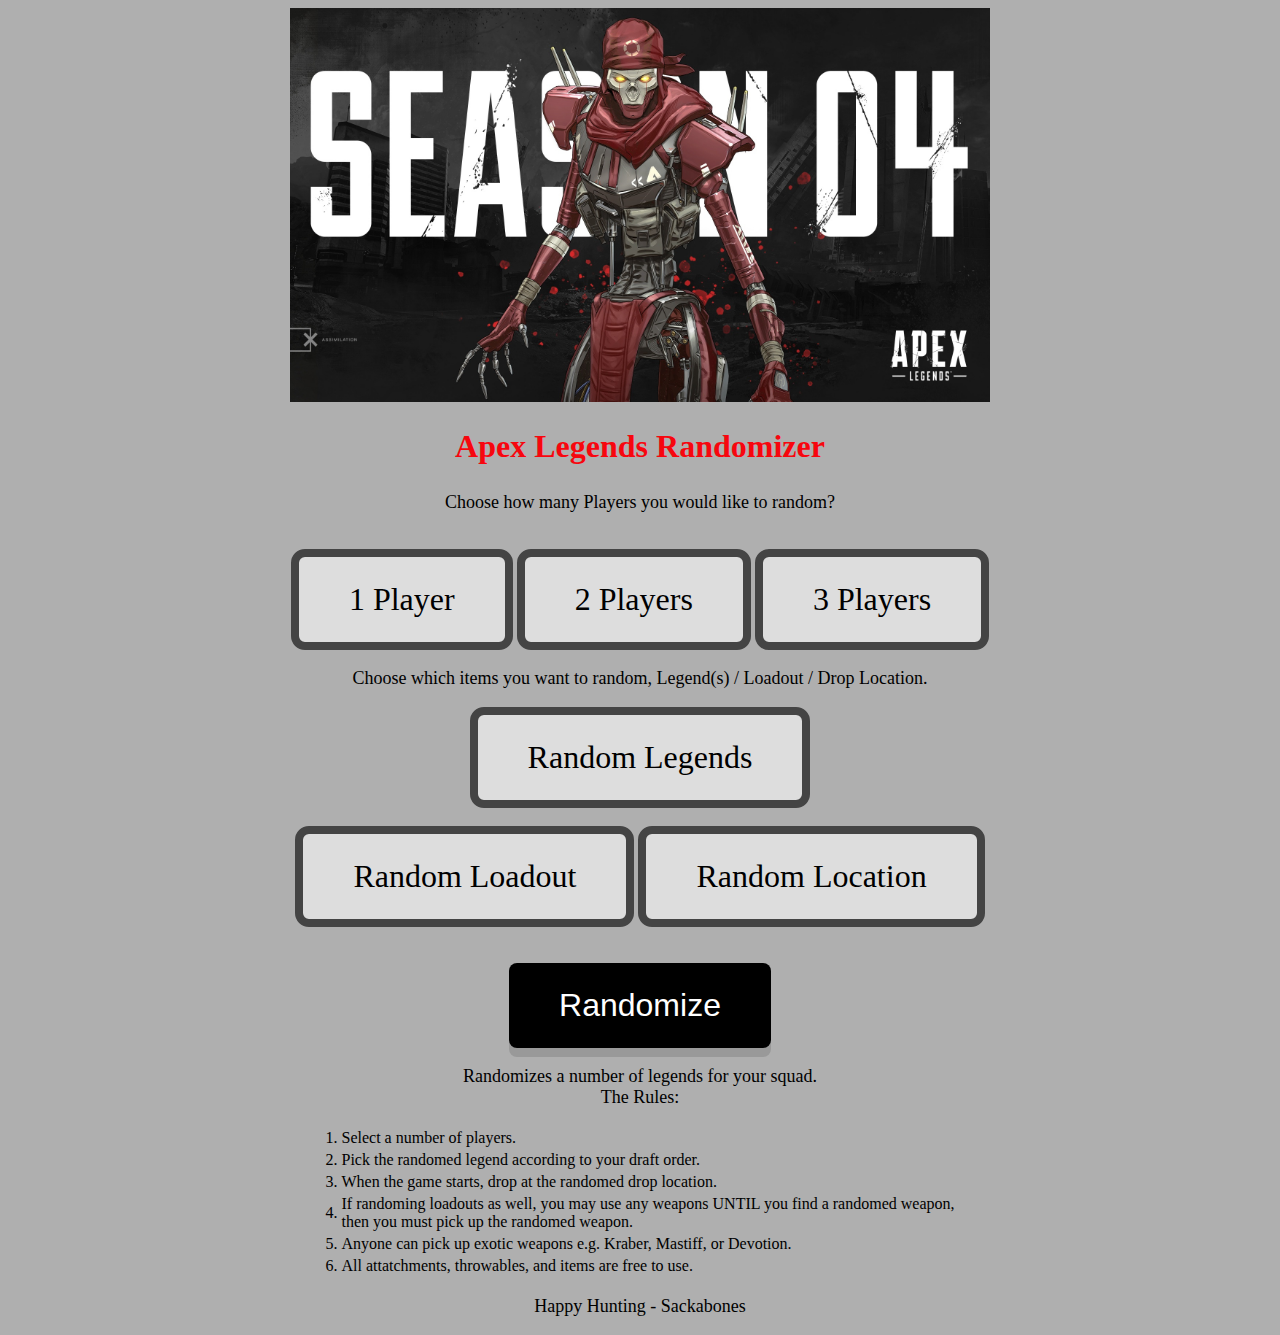
<file: index.html>
<!DOCTYPE html>
<html>
<head>
	<!-- Global site tag (gtag.js) - Google Analytics -->
	<script async src="https://www.googletagmanager.com/gtag/js?id=UA-144946309-1"></script>
	<script>
	window.dataLayer = window.dataLayer || [];
	function gtag(){dataLayer.push(arguments);}
	gtag('js', new Date());
	gtag('config', 'UA-144946309-1');
	</script>
	
	<script src="https://ajax.googleapis.com/ajax/libs/jquery/3.2.1/jquery.min.js"></script>
	
	
	
	<script src="randomizerScriptRework.js"></script>
	
		<title>Apex Legends Randomizer</title>
		<link rel="stylesheet" type="text/css" href="randomizer.css" />
		<link rel="shortcut icon" href="imgs/Favicon.ico" />
	
</head>
<body>
	
	<div class="background">
		<img src="imgs/season_4_img.jpg" class="center" />
		<h2>Apex Legends Randomizer</h2>
		<p>Choose how many Players you would like to random?</p><br />
			<div class="radio-toolbar">
				<input type="radio" name ="selection" id="onePlayer" value="1Player" onclick="legCheck()">
				<label for="onePlayer">1 Player</label>
				<input type="radio" name ="selection" id="twoPlayer" value="2Player" onclick="legCheck()">
				<label for="twoPlayer">2 Players</label>
				<input type="radio" name ="selection" id="threePlayer" value="3Player" onclick="legCheck()">
				<label for="threePlayer">3 Players</label>
			</div>
			<p>Choose which items you want to random, Legend(s) / Loadout / Drop Location.</p>
			<div class="check-toolbar">
				<input type="checkbox" name="randLegend" id="randomizeLegend" value="randLegend">
				<label for="randomizeLegend">Random Legends</label>
				<br><br>
				<input type="checkbox" name="randLoadout" id="randomizeLoadout" value="randLoadout">
				<label for="randomizeLoadout">Random Loadout</label>
				<input type="checkbox" name="randLocation" id="randomizeLocation" value="randLocation">
				<label for="randomizeLocation">Random Location</label>
			</div>
		</p>
	</div>
	<div class="output" id="outputDiv">
		<h3 id="player1"/>
		<h3 id="player2"/>
		<h3 id="player3"/>
		<h3 id="dropLoc"/>
	</div>
	<br />
	<div class="wrapper">
		<button class="button" onclick="randomize()">Randomize</button>
	</div>
	<p>Randomizes a number of legends for your squad.<br />
	The Rules:<br />
	<table>
		<tr>
			<td>1.</td>
			<td>Select a number of players.</td>
		</tr>
		<tr>
			<td>2.</td>
			<td>Pick the randomed legend according to your draft order.</td>
		</tr>
		<tr>
			<td>3.</td>
			<td>When the game starts, drop at the randomed drop location.</td>
		</tr>
		<tr>
			<td>4.</td>
			<td>If randoming loadouts as well, you may use any weapons UNTIL you find a randomed weapon,<br />then you must pick up the randomed weapon.</td>
		</tr>
		<tr>
			<td>5.</td>
			<td>Anyone can pick up exotic weapons e.g. Kraber, Mastiff, or Devotion.</td>
		</tr>
		<tr>
			<td>6.</td>
			<td>All attatchments, throwables, and items are free to use.</td>
		</tr>
	</table>
	</p>
	<p>Happy Hunting - Sackabones</p>

</body>
</html>
</file>
<file: randomizer.css>
body{
	background-color: #afafaf;
}

h2{
	text-align: center;
	font-size: 32px;
	color: #f7060e;
}

h3{
	text-align: center;
	font-size: 18px;
}

.center{
	display: block;
	margin-left: auto;
	margin-right: auto;
	width: 700px;
}

p{
	text-align: center;
	font-size: 18px;
}

table{
	margin-left: auto;
	margin-right: auto;
	text-align: left;
}

.output{
	border-style: solid;
	border-color:#F44336;
	background-color: #707070;
	border-radius: 14px;
	margin-left: 30%;
	margin-right: 30%;
	display: none;
}

.radio-toolbar{
	text-align: center;
}
.radio-toolbar input[type=radio]{
	display: none;
}

.radio-toolbar label{
	display:inline-block;
	background-color: #ddd;
	padding: 24px 50px;
	font-size: 32px;
	border: 8px, solid #444;
	border-radius: 14px;
}

.radio-toolbar input[type="radio"]:checked + label{
	background-color: #F44336;
	border-color: #4c4;
}

.radio-toolbar label:hover{
	outline: 8px solid #f79d96;
	outline-offset: -8px;
}

.check-toolbar{
	text-align: center;
}

.check-toolbar input[type=checkbox]{
	text-align: center;
	display: none;
}

.check-toolbar input[type="checkbox"] + label{
	display:inline-block;
	background-color: #ddd;
	padding: 24px 50px;
	font-size: 32px;
	border: 8px, solid #444;
	border-radius: 14px;
}

.check-toolbar input[type="checkbox"]:checked + label{
	background-color: #F44336;
	border-color: #4c4;
}

.check-toolbar label:hover{
	outline: 8px solid #f79d96;
	outline-offset: -8px;
}


.img{
	text-align: center;
}

.resize{
	width: 150px;
}

.wrapper{
	text-align: center;
}

.button{
	padding: 24px 50px;
	font-size: 32px;
	text-align: center;
	cursor: pointer;
	outline: none;
	color: #FFF;
	background-color: #000;
	border: none;
	border-radius: 8px;
	box-shadow: 0 9px #999;
}

.button:hover{
	background-color: #F44336;
}
.button:active{
	background-color: #F44336;
	box-shadow: 0 8px #666;
	transform: translateY(7px);
}
</file>
